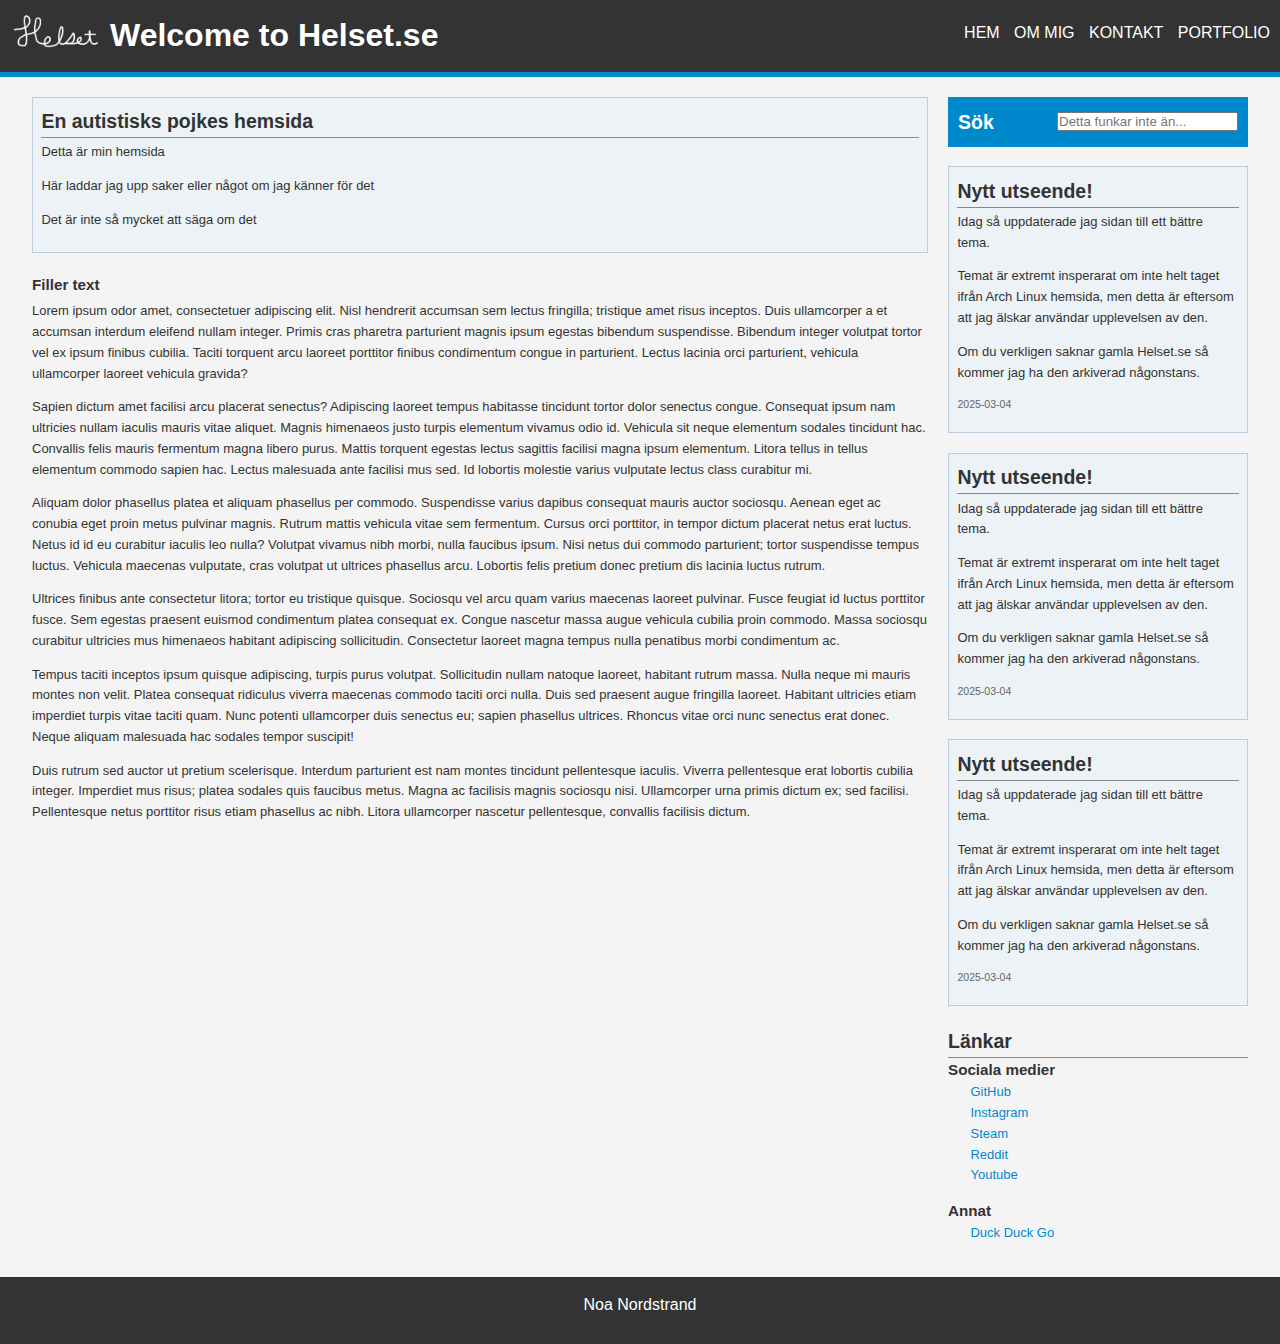
<file: index.html>
<!DOCTYPE html>
<html lang="en">
<head>
    <meta charset="UTF-8">
    <meta name="viewport" content="width=device-width, initial-scale=1.0">
    <title>Helset.se</title>
    <link rel="stylesheet" href="/styles.css">
</head>
<body>
    <header>
        <div id="header-content">
            <a href="/">
                <img src="/images/logo.png" alt="Helset.se" height="40">
            </a>
            <h1 id="welcome-text">Welcome to Helset.se</h1>
            <nav>
                <ul>
                    <li><a href="/index.html">Hem</a></li>
                    <li><a href="/about/">Om mig</a></li>
                    <li><a href="/contact/">Kontakt</a></li>
                    <li><a href="/portfolio/">Portfolio</a></li>
                </ul>
            </nav>
        </div>
    </header>
    <main>
        <div id="content">
            <div id="content-main-wrapper">
                <div id="content-main">
                    <div id="intro" class="box">
                        <h2>En autistisks pojkes hemsida</h2>
                        <p>Detta är min hemsida</p>
                        <p>Här laddar jag upp saker eller något om jag känner för det</p>
                        <p>Det är inte så mycket att säga om det</p>
                    </div>
                    <div id="filler">
                        <h3>Filler text</h3>
                        <p>
                            Lorem ipsum odor amet, consectetuer adipiscing elit. Nisl hendrerit accumsan sem lectus fringilla; tristique amet risus inceptos. Duis ullamcorper a et accumsan interdum eleifend nullam integer. Primis cras pharetra parturient magnis ipsum egestas bibendum suspendisse. Bibendum integer volutpat tortor vel ex ipsum finibus cubilia. Taciti torquent arcu laoreet porttitor finibus condimentum congue in parturient. Lectus lacinia orci parturient, vehicula ullamcorper laoreet vehicula gravida?
                        </p>
                        <p>
                            Sapien dictum amet facilisi arcu placerat senectus? Adipiscing laoreet tempus habitasse tincidunt tortor dolor senectus congue. Consequat ipsum nam ultricies nullam iaculis mauris vitae aliquet. Magnis himenaeos justo turpis elementum vivamus odio id. Vehicula sit neque elementum sodales tincidunt hac. Convallis felis mauris fermentum magna libero purus. Mattis torquent egestas lectus sagittis facilisi magna ipsum elementum. Litora tellus in tellus elementum commodo sapien hac. Lectus malesuada ante facilisi mus sed. Id lobortis molestie varius vulputate lectus class curabitur mi.
                        </p>
                        <p>
                            Aliquam dolor phasellus platea et aliquam phasellus per commodo. Suspendisse varius dapibus consequat mauris auctor sociosqu. Aenean eget ac conubia eget proin metus pulvinar magnis. Rutrum mattis vehicula vitae sem fermentum. Cursus orci porttitor, in tempor dictum placerat netus erat luctus. Netus id id eu curabitur iaculis leo nulla? Volutpat vivamus nibh morbi, nulla faucibus ipsum. Nisi netus dui commodo parturient; tortor suspendisse tempus luctus. Vehicula maecenas vulputate, cras volutpat ut ultrices phasellus arcu. Lobortis felis pretium donec pretium dis lacinia luctus rutrum.
                        </p>
                        <p>
                            Ultrices finibus ante consectetur litora; tortor eu tristique quisque. Sociosqu vel arcu quam varius maecenas laoreet pulvinar. Fusce feugiat id luctus porttitor fusce. Sem egestas praesent euismod condimentum platea consequat ex. Congue nascetur massa augue vehicula cubilia proin commodo. Massa sociosqu curabitur ultricies mus himenaeos habitant adipiscing sollicitudin. Consectetur laoreet magna tempus nulla penatibus morbi condimentum ac.
                        </p>
                        <p>
                            Tempus taciti inceptos ipsum quisque adipiscing, turpis purus volutpat. Sollicitudin nullam natoque laoreet, habitant rutrum massa. Nulla neque mi mauris montes non velit. Platea consequat ridiculus viverra maecenas commodo taciti orci nulla. Duis sed praesent augue fringilla laoreet. Habitant ultricies etiam imperdiet turpis vitae taciti quam. Nunc potenti ullamcorper duis senectus eu; sapien phasellus ultrices. Rhoncus vitae orci nunc senectus erat donec. Neque aliquam malesuada hac sodales tempor suscipit!
                        </p>
                        <p>
                            Duis rutrum sed auctor ut pretium scelerisque. Interdum parturient est nam montes tincidunt pellentesque iaculis. Viverra pellentesque erat lobortis cubilia integer. Imperdiet mus risus; platea sodales quis faucibus metus. Magna ac facilisis magnis sociosqu nisi. Ullamcorper urna primis dictum ex; sed facilisi. Pellentesque netus porttitor risus etiam phasellus ac nibh. Litora ullamcorper nascetur pellentesque, convallis facilisis dictum.
                        </p>
                    </div>
                </div>
                <div id="content-sidebar">
                    <div id="search-box">
                        <h2>Sök </h2>
                        <form>
                            <input type="text" name="search" placeholder="Detta funkar inte än...">
                        </form>
                    </div>
                    <div class="news">

                    </div>
                    <div id="links">
                        <h2>Länkar</h2>
                        <h3>Sociala medier</h3>
                        <ul>
                            <li><a href="https://github.com/Helset123">GitHub</a></li>
                            <li><a href="https://www.instagram.com/helset420/">Instagram</a></li>
                            <li><a href="https://steamcommunity.com/id/Helset">Steam</a></li>
                            <li><a href="https://www.reddit.com/user/Helset123">Reddit</a></li>
                            <li><a href="https://www.youtube.com/@helset420">Youtube</a></li>
                        </ul>
                        <h3>Annat</h3>
                        <ul>
                            <li><a href="https://www.ddg.com">Duck Duck Go</a></li>
                        </ul>
                    </div>
                </div>
            </div>
        </div>
    </main>
    <footer>
        <p>Noa Nordstrand</p>
    </footer>
    <script src="/scripts/loadNews.js"></script>
</body>
</html>
</file>
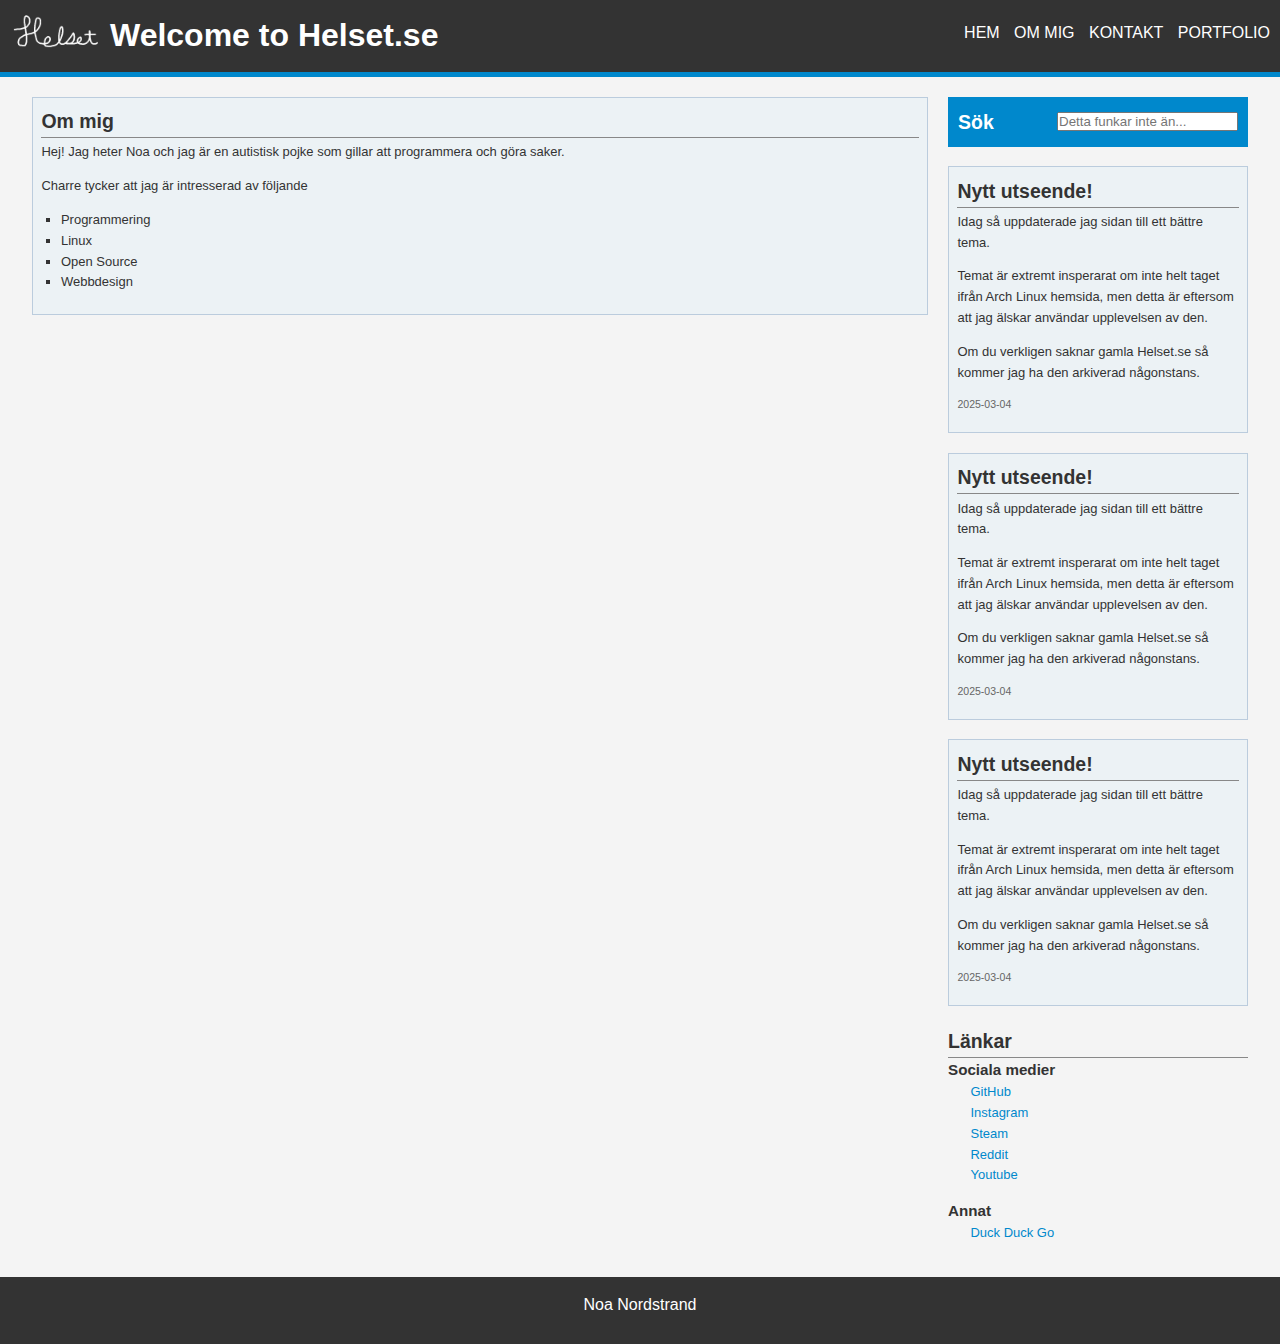
<file: about/index.html>
<!DOCTYPE html>
<html lang="en">
<head>
    <meta charset="UTF-8">
    <meta name="viewport" content="width=device-width, initial-scale=1.0">
    <title>Om mig - Helset.se</title>
    <link rel="stylesheet" href="/styles.css">
</head>
<body>
    <header>
        <div id="header-content">
            <a href="/">
                <img src="/images/logo.png" alt="Helset.se" height="40">
            </a>
            <h1 id="welcome-text">Welcome to Helset.se</h1>
            <nav>
                <ul>
                    <li><a href="/index.html">Hem</a></li>
                    <li><a href="/about/">Om mig</a></li>
                    <li><a href="/contact/">Kontakt</a></li>
                    <li><a href="/portfolio/">Portfolio</a></li>
                </ul>
            </nav>
        </div>
    </header>
    <main>
        <div id="content">
            <div id="content-main-wrapper">
                <div id="content-main">
                    <div id="intro" class="box">
                        <h2>Om mig</h2>
                        <p>Hej! Jag heter Noa och jag är en autistisk pojke som gillar att programmera och göra saker.</p>
                        <p>Charre tycker att jag är intresserad av följande</p>
                        <ul>
                            <li>Programmering</li>
                            <li>Linux</li>
                            <li>Open Source</li>
                            <li>Webbdesign</li>
                        </ul>
                    </div>
                </div>
                <div id="content-sidebar">
                    <div id="search-box">
                        <h2>Sök </h2>
                        <form>
                            <input type="text" name="search" placeholder="Detta funkar inte än...">
                        </form>
                    </div>
                    <div class="news">
                    </div>
                    <div id="links">
                        <h2>Länkar</h2>
                        <h3>Sociala medier</h3>
                        <ul>
                            <li><a href="https://github.com/Helset123">GitHub</a></li>
                            <li><a href="https://www.instagram.com/helset420/">Instagram</a></li>
                            <li><a href="https://steamcommunity.com/id/Helset">Steam</a></li>
                            <li><a href="https://www.reddit.com/user/Helset123">Reddit</a></li>
                            <li><a href="https://www.youtube.com/@helset420">Youtube</a></li>
                        </ul>
                        <h3>Annat</h3>
                        <ul>
                            <li><a href="https://www.ddg.com">Duck Duck Go</a></li>
                        </ul>
                    </div>
                </div>
            </div>
        </div>
    </main>
    <footer>
        <p>Noa Nordstrand</p>
    </footer>
    <script src="/scripts/loadNews.js"></script>
</body>
</html>
</file>
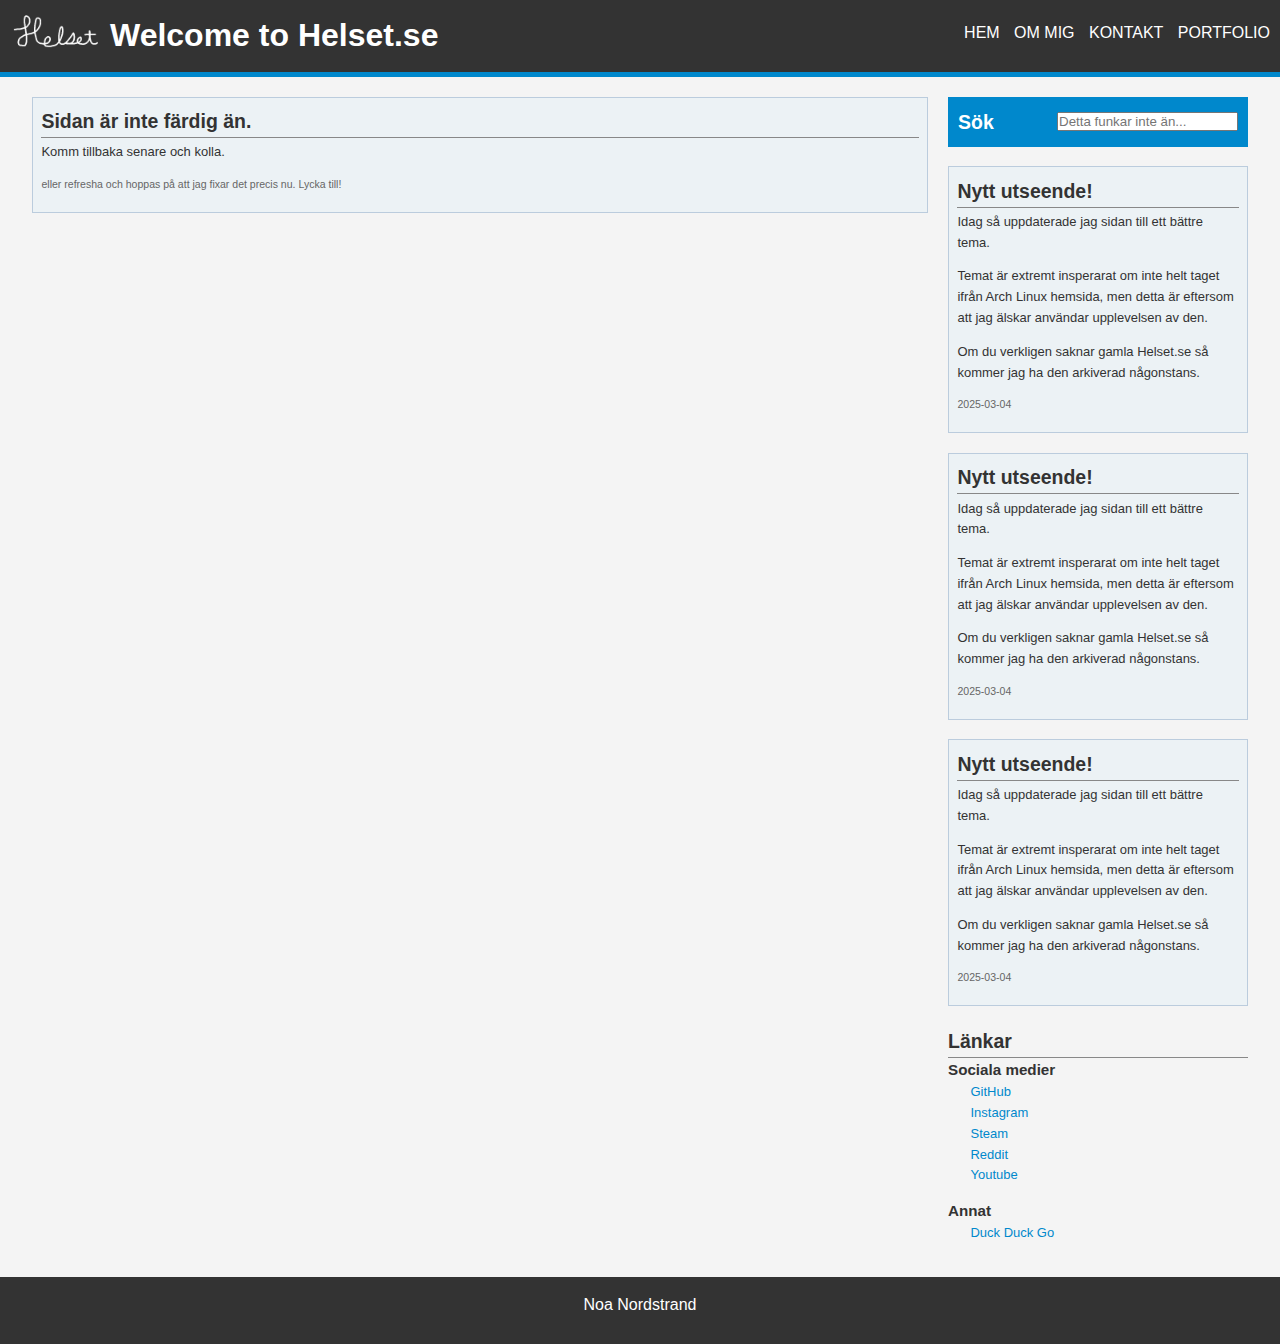
<file: contact/index.html>
<!DOCTYPE html>
<html lang="en">
<head>
    <meta charset="UTF-8">
    <meta name="viewport" content="width=device-width, initial-scale=1.0">
    <title>Sidan ej färdig | Helset.se</title>
    <link rel="stylesheet" href="/styles.css">
</head>
<body>
    <header>
        <div id="header-content">
            <a href="/">
                <img src="/images/logo.png" alt="Helset.se" height="40">
            </a>
            <h1 id="welcome-text">Welcome to Helset.se</h1>
            <nav>
                <ul>
                    <li><a href="/index.html">Hem</a></li>
                    <li><a href="/about/">Om mig</a></li>
                    <li><a href="/contact/">Kontakt</a></li>
                    <li><a href="/portfolio/">Portfolio</a></li>
                </ul>
            </nav>
        </div>
    </header>
    <main>
        <div id="content">
            <div id="content-main-wrapper">
                <div id="content-main">
                    <div id="intro" class="box">
                        <h2>Sidan är inte färdig än.</h2>
                        <p>Komm tillbaka senare och kolla.</p>
                        <p class="date">eller refresha och hoppas på att jag fixar det precis nu. Lycka till!</p>
                    </div>
                </div>
                <div id="content-sidebar">
                    <div id="search-box">
                        <h2>Sök </h2>
                        <form>
                            <input type="text" name="search" placeholder="Detta funkar inte än...">
                        </form>
                    </div>
                    <div class="news">

                    </div>
                    <div id="links">
                        <h2>Länkar</h2>
                        <h3>Sociala medier</h3>
                        <ul>
                            <li><a href="https://github.com/Helset123">GitHub</a></li>
                            <li><a href="https://www.instagram.com/helset420/">Instagram</a></li>
                            <li><a href="https://steamcommunity.com/id/Helset">Steam</a></li>
                            <li><a href="https://www.reddit.com/user/Helset123">Reddit</a></li>
                            <li><a href="https://www.youtube.com/@helset420">Youtube</a></li>
                        </ul>
                        <h3>Annat</h3>
                        <ul>
                            <li><a href="https://www.ddg.com">Duck Duck Go</a></li>
                        </ul>
                    </div>
                </div>
            </div>
        </div>
    </main>
    <footer>
        <p>Noa Nordstrand</p>
    </footer>
    <script src="/scripts/loadNews.js"></script>
</body>
</html>
</file>
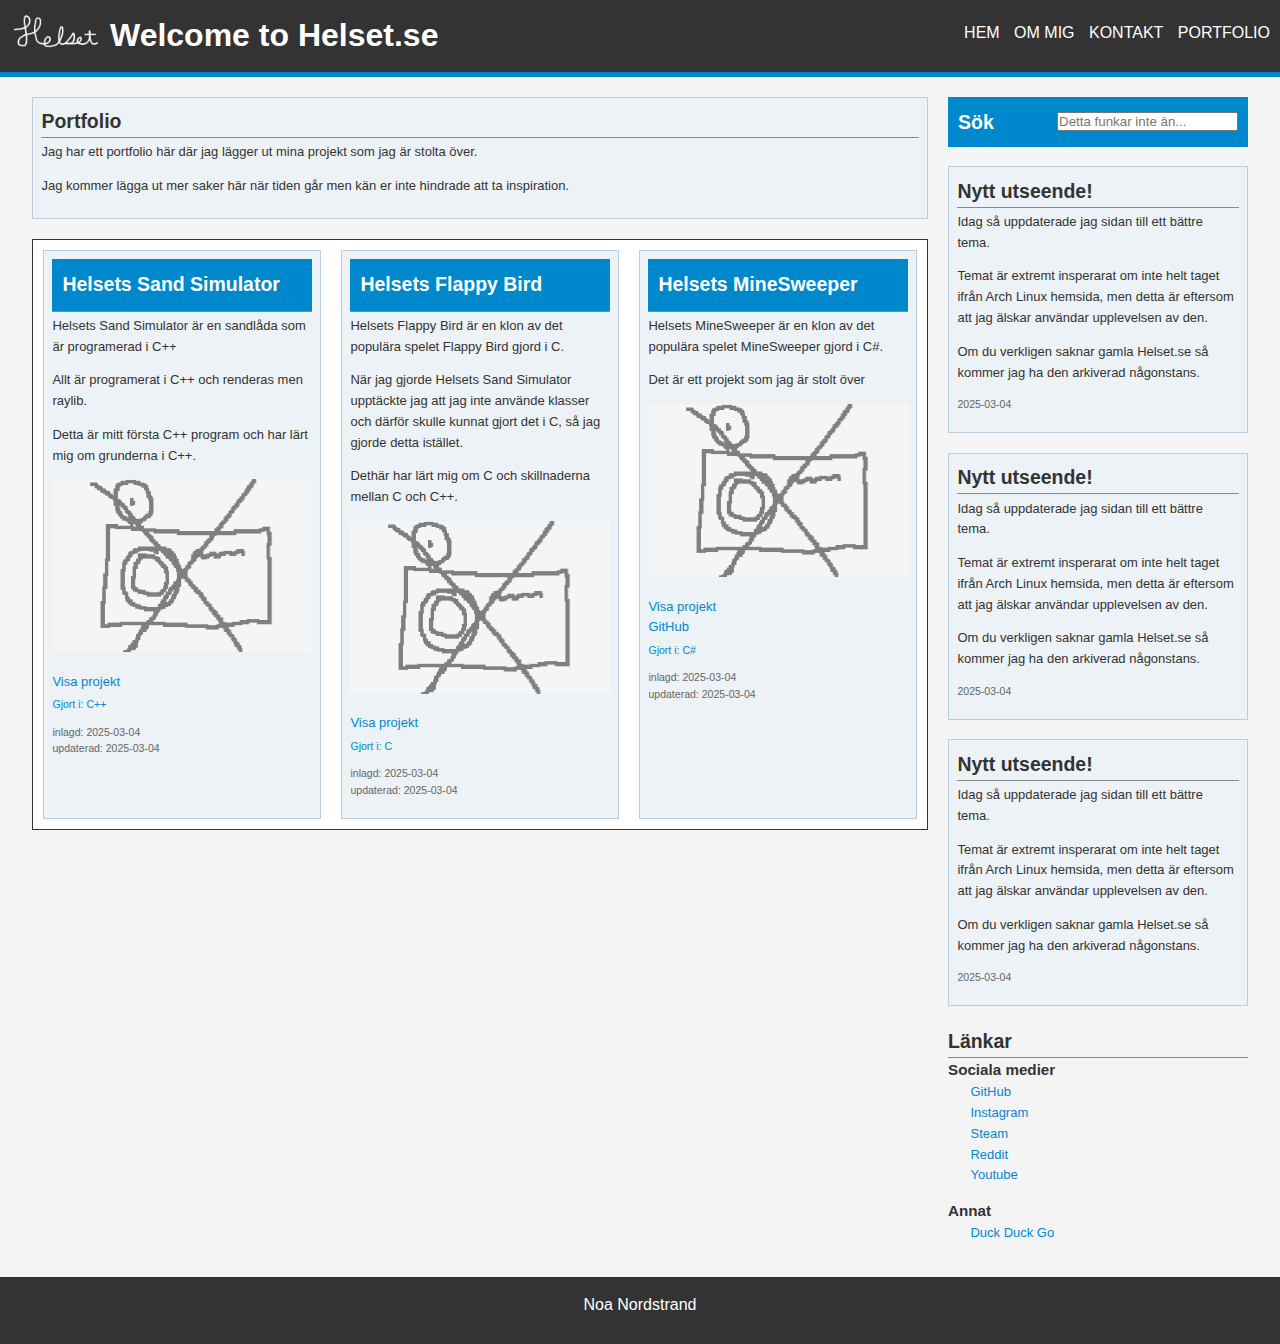
<file: portfolio/index.html>
<!DOCTYPE html>
<html lang="en">
<head>
    <meta charset="UTF-8">
    <meta name="viewport" content="width=device-width, initial-scale=1.0">
    <title>Om mig - Helset.se</title>
    <link rel="stylesheet" href="/styles.css">
    <link rel="stylesheet" href="/portfolio/portfolio.css">
</head>
<body>
    <header>
        <div id="header-content">
            <a href="/">
                <img src="/images/logo.png" alt="Helset.se" height="40">
            </a>
            <h1 id="welcome-text">Welcome to Helset.se</h1>
            <nav>
                <ul>
                    <li><a href="/index.html">Hem</a></li>
                    <li><a href="/about/">Om mig</a></li>
                    <li><a href="/contact/">Kontakt</a></li>
                    <li><a href="/portfolio/">Portfolio</a></li>
                </ul>
            </nav>
        </div>
    </header>
    <main>
        <div id="content">
            <div id="content-main-wrapper">
                <div id="content-main">
                    <div id="intro" class="box">
                        <h2>Portfolio</h2>
                        <p>Jag har ett portfolio här där jag lägger ut mina projekt som jag är stolta över.</p>
                        <p>Jag kommer lägga ut mer saker här när tiden går men kän er inte hindrade att ta inspiration.</p>
                    </div>
                    <div id="portfolio" class="portfolio-boxes">

                    </div>
                </div>
                <div id="content-sidebar">
                    <div id="search-box">
                        <h2>Sök </h2>
                        <form>
                            <input type="text" name="search" placeholder="Detta funkar inte än...">
                        </form>
                    </div>
                    <div class="news">
                    </div>
                    <div id="links">
                        <h2>Länkar</h2>
                        <h3>Sociala medier</h3>
                        <ul>
                            <li><a href="https://github.com/Helset123">GitHub</a></li>
                            <li><a href="https://www.instagram.com/helset420/">Instagram</a></li>
                            <li><a href="https://steamcommunity.com/id/Helset">Steam</a></li>
                            <li><a href="https://www.reddit.com/user/Helset123">Reddit</a></li>
                            <li><a href="https://www.youtube.com/@helset420">Youtube</a></li>
                        </ul>
                        <h3>Annat</h3>
                        <ul>
                            <li><a href="https://www.ddg.com">Duck Duck Go</a></li>
                        </ul>
                    </div>
                </div>
            </div>
        </div>
    </main>
    <footer>
        <p>Noa Nordstrand</p>
    </footer>
    <script src="/scripts/loadNews.js"></script>
    <script src="/scripts/loadProjects.js"></script>
</body>
</html>
</file>
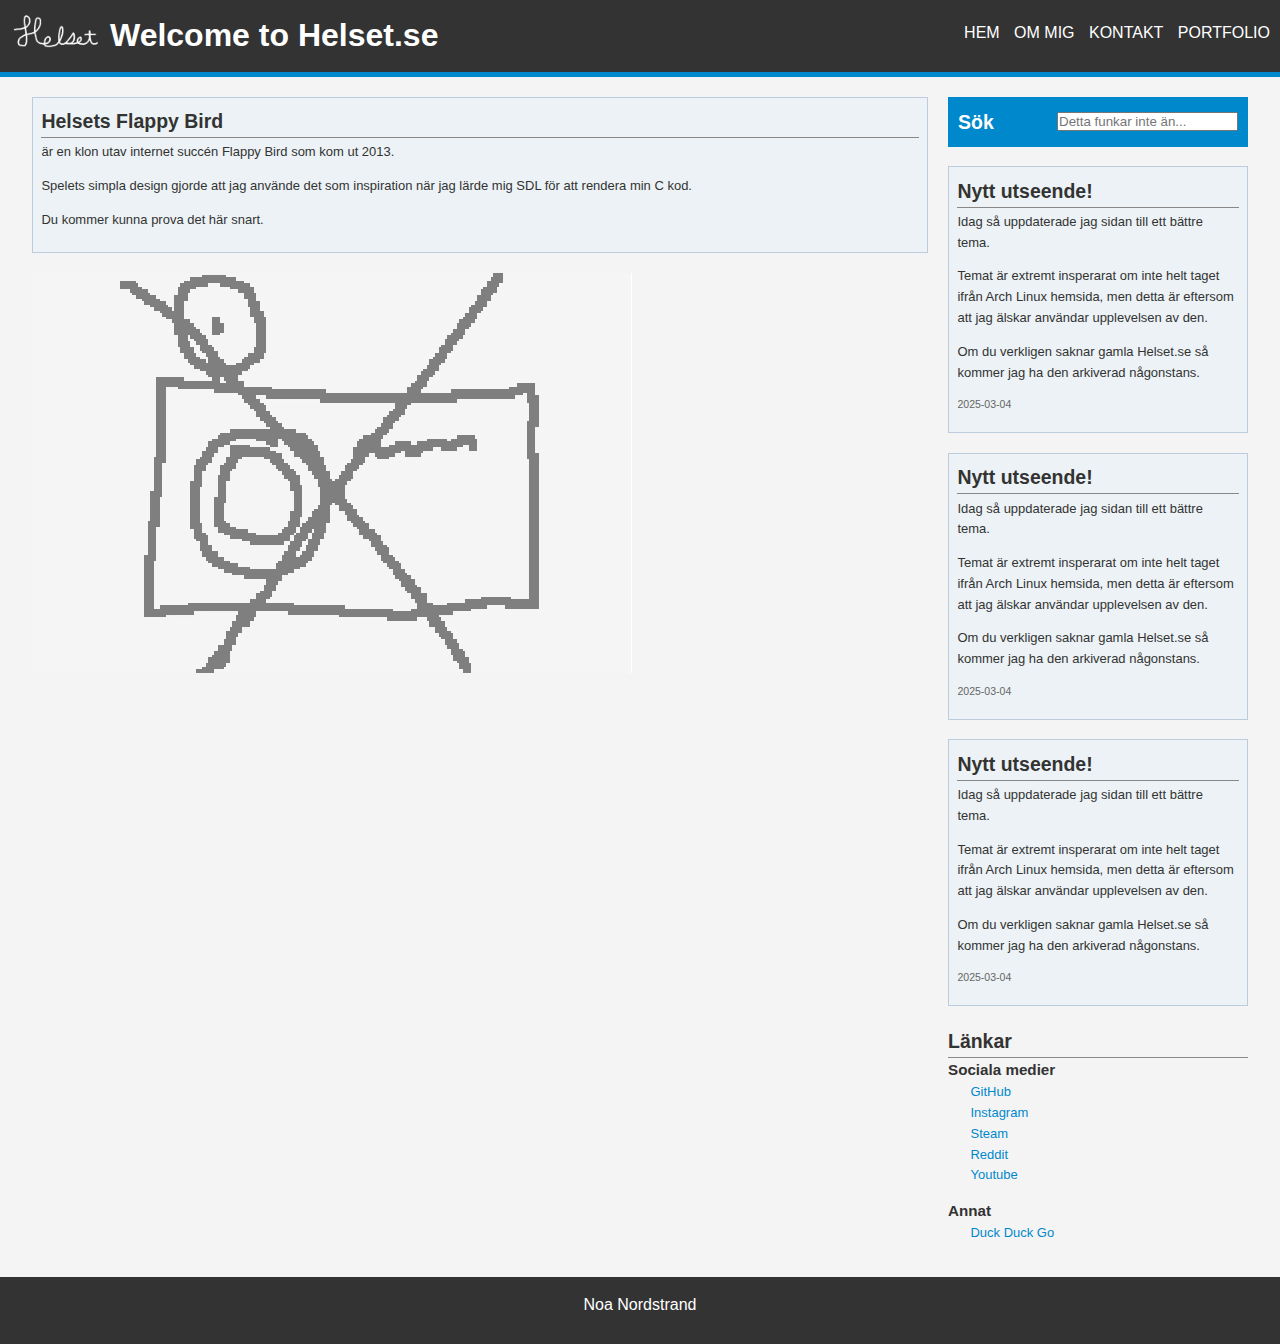
<file: projects/FlappyBird/index.html>
<!DOCTYPE html>
<html lang="en">
<head>
    <meta charset="UTF-8">
    <meta name="viewport" content="width=device-width, initial-scale=1.0">
    <title>Helset.se</title>
    <link rel="stylesheet" href="/styles.css">
</head>
<body>
    <header>
        <div id="header-content">
            <a href="/">
                <img src="/images/logo.png" alt="Helset.se" height="40">
            </a>
            <h1 id="welcome-text">Welcome to Helset.se</h1>
            <nav>
                <ul>
                    <li><a href="/index.html">Hem</a></li>
                    <li><a href="/about/">Om mig</a></li>
                    <li><a href="/contact/">Kontakt</a></li>
                    <li><a href="/portfolio/">Portfolio</a></li>
                </ul>
            </nav>
        </div>
    </header>
    <main>
        <div id="content">
            <div id="content-main-wrapper">
                <div id="content-main">
                    <div id="intro" class="box">
                        <h2>Helsets Flappy Bird</h2>
                        <p>är en klon utav internet succén Flappy Bird som kom ut 2013.</p>
                        <p>Spelets simpla design gjorde att jag använde det som inspiration när jag lärde mig SDL för att rendera min C kod.</p>
                        <p>Du kommer kunna prova det här snart.</p>
                    </div>
                    <div>
                        <img src="/images/placeholder.webp" alt="image of flappy bird">
                    </div>
                </div>
                <div id="content-sidebar">
                    <div id="search-box">
                        <h2>Sök </h2>
                        <form>
                            <input type="text" name="search" placeholder="Detta funkar inte än...">
                        </form>
                    </div>
                    <div class="news">

                    </div>
                    <div id="links">
                        <h2>Länkar</h2>
                        <h3>Sociala medier</h3>
                        <ul>
                            <li><a href="https://github.com/Helset123">GitHub</a></li>
                            <li><a href="https://www.instagram.com/helset420/">Instagram</a></li>
                            <li><a href="https://steamcommunity.com/id/Helset">Steam</a></li>
                            <li><a href="https://www.reddit.com/user/Helset123">Reddit</a></li>
                            <li><a href="https://www.youtube.com/@helset420">Youtube</a></li>
                        </ul>
                        <h3>Annat</h3>
                        <ul>
                            <li><a href="https://www.ddg.com">Duck Duck Go</a></li>
                        </ul>
                    </div>
                </div>
            </div>
        </div>
    </main>
    <footer>
        <p>Noa Nordstrand</p>
    </footer>
    <script src="/scripts/loadNews.js"></script>
</body>
</html>
</file>
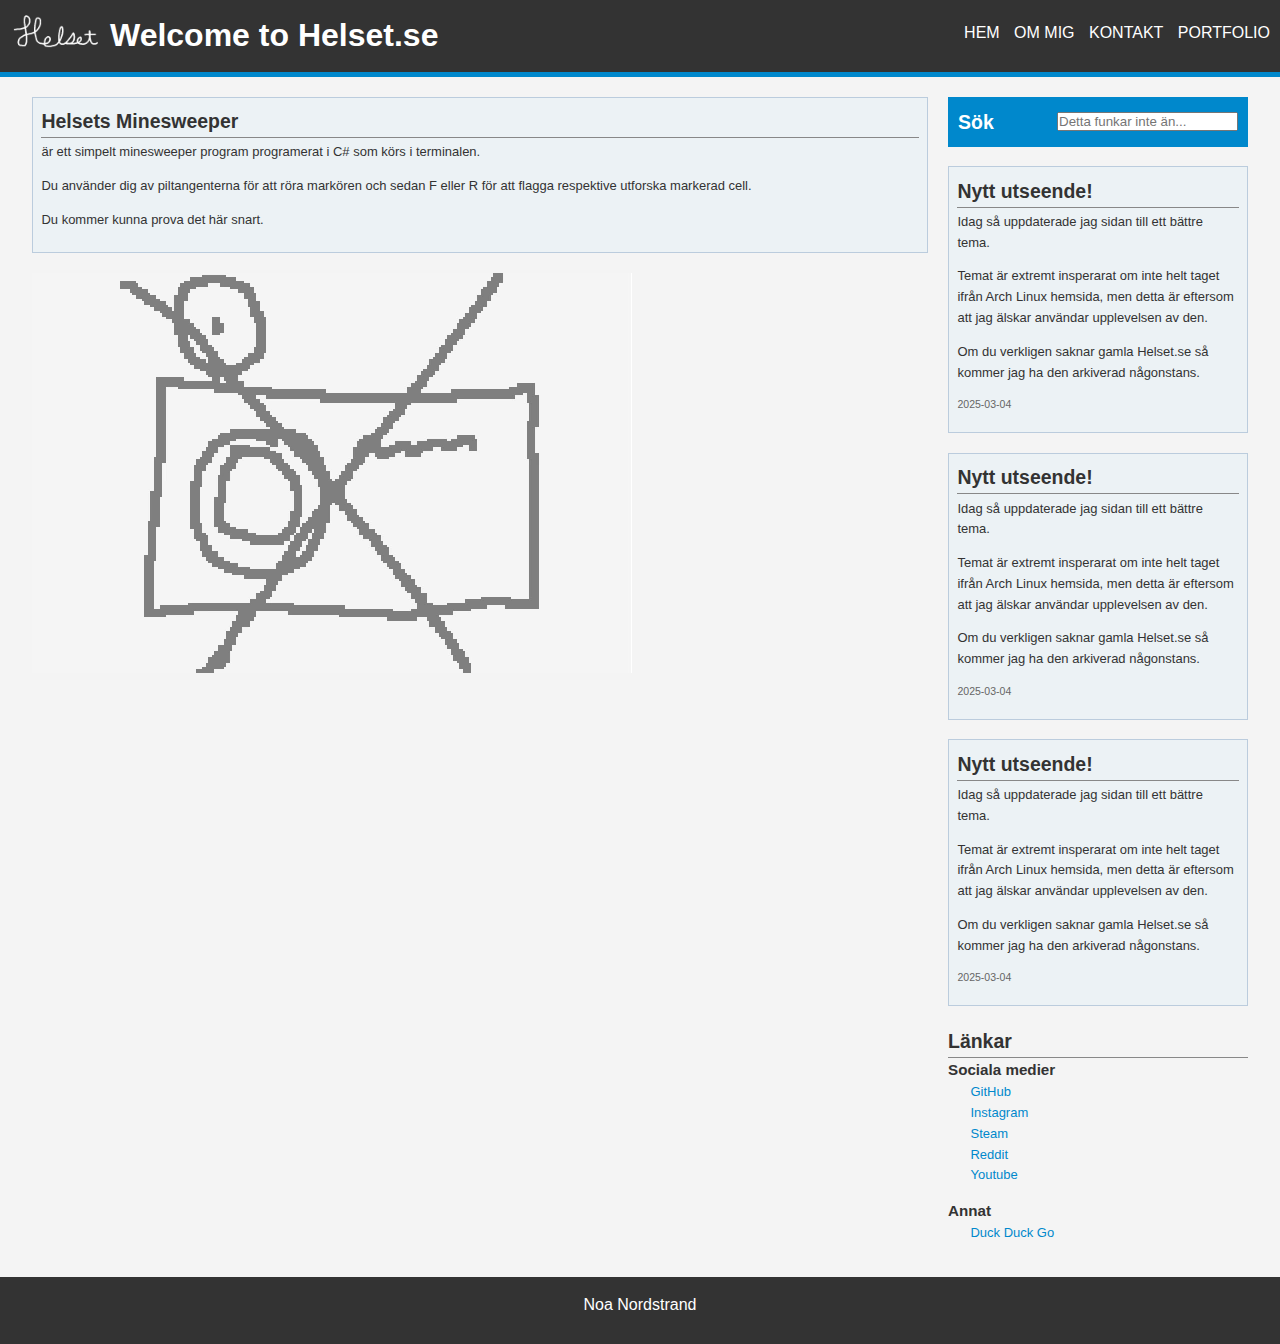
<file: projects/Minesweeper/index.html>
<!DOCTYPE html>
<html lang="en">
<head>
    <meta charset="UTF-8">
    <meta name="viewport" content="width=device-width, initial-scale=1.0">
    <title>Helset.se</title>
    <link rel="stylesheet" href="/styles.css">
</head>
<body>
    <header>
        <div id="header-content">
            <a href="/">
                <img src="/images/logo.png" alt="Helset.se" height="40">
            </a>
            <h1 id="welcome-text">Welcome to Helset.se</h1>
            <nav>
                <ul>
                    <li><a href="/index.html">Hem</a></li>
                    <li><a href="/about/">Om mig</a></li>
                    <li><a href="/contact/">Kontakt</a></li>
                    <li><a href="/portfolio/">Portfolio</a></li>
                </ul>
            </nav>
        </div>
    </header>
    <main>
        <div id="content">
            <div id="content-main-wrapper">
                <div id="content-main">
                    <div id="intro" class="box">
                        <h2>Helsets Minesweeper</h2>
                        <p>är ett simpelt minesweeper program programerat i C# som körs i terminalen.</p>
                        <p>Du använder dig av piltangenterna för att röra markören och sedan F eller R för att flagga respektive utforska markerad cell.</p>
                        <p>Du kommer kunna prova det här snart.</p>
                    </div>
                    <div>
                        <img src="/images/placeholder.webp" alt="image of minesweeper">
                    </div>
                </div>
                <div id="content-sidebar">
                    <div id="search-box">
                        <h2>Sök </h2>
                        <form>
                            <input type="text" name="search" placeholder="Detta funkar inte än...">
                        </form>
                    </div>
                    <div class="news">

                    </div>
                    <div id="links">
                        <h2>Länkar</h2>
                        <h3>Sociala medier</h3>
                        <ul>
                            <li><a href="https://github.com/Helset123">GitHub</a></li>
                            <li><a href="https://www.instagram.com/helset420/">Instagram</a></li>
                            <li><a href="https://steamcommunity.com/id/Helset">Steam</a></li>
                            <li><a href="https://www.reddit.com/user/Helset123">Reddit</a></li>
                            <li><a href="https://www.youtube.com/@helset420">Youtube</a></li>
                        </ul>
                        <h3>Annat</h3>
                        <ul>
                            <li><a href="https://www.ddg.com">Duck Duck Go</a></li>
                        </ul>
                    </div>
                </div>
            </div>
        </div>
    </main>
    <footer>
        <p>Noa Nordstrand</p>
    </footer>
    <script src="/scripts/loadNews.js"></script>
</body>
</html>
</file>
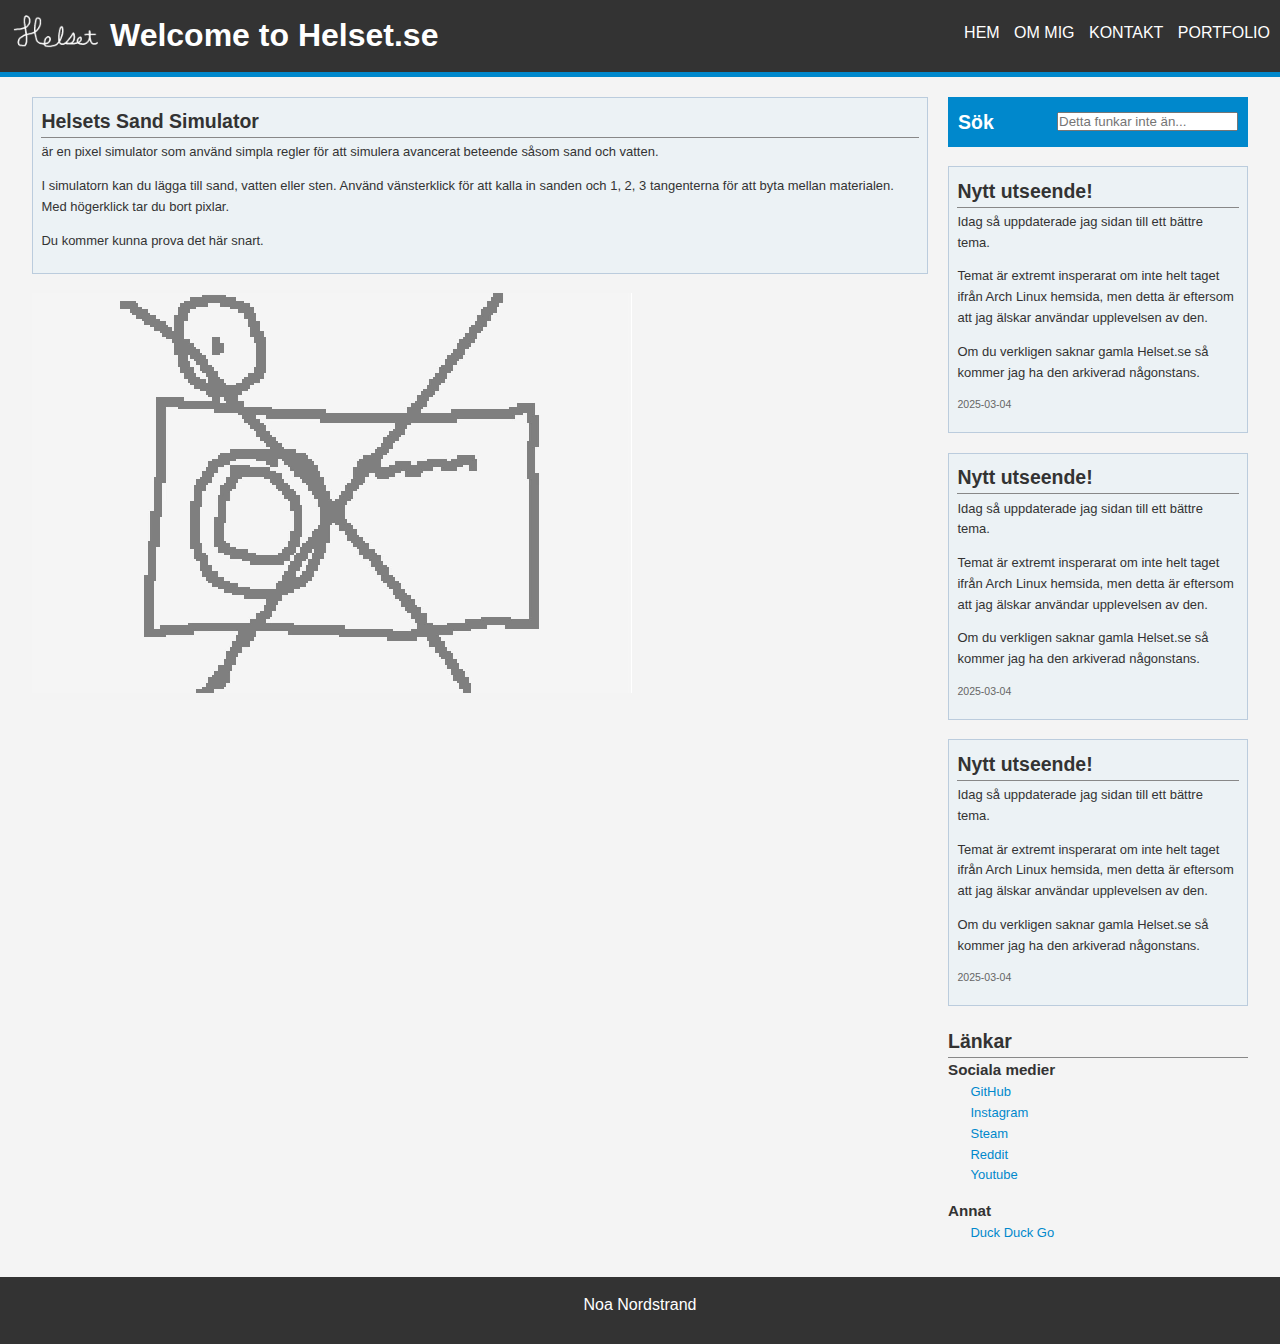
<file: projects/SandSimulator/index.html>
<!DOCTYPE html>
<html lang="en">
<head>
    <meta charset="UTF-8">
    <meta name="viewport" content="width=device-width, initial-scale=1.0">
    <title>Helset.se</title>
    <link rel="stylesheet" href="/styles.css">
</head>
<body>
    <header>
        <div id="header-content">
            <a href="/">
                <img src="/images/logo.png" alt="Helset.se" height="40">
            </a>
            <h1 id="welcome-text">Welcome to Helset.se</h1>
            <nav>
                <ul>
                    <li><a href="/index.html">Hem</a></li>
                    <li><a href="/about/">Om mig</a></li>
                    <li><a href="/contact/">Kontakt</a></li>
                    <li><a href="/portfolio/">Portfolio</a></li>
                </ul>
            </nav>
        </div>
    </header>
    <main>
        <div id="content">
            <div id="content-main-wrapper">
                <div id="content-main">
                    <div id="intro" class="box">
                        <h2>Helsets Sand Simulator</h2>
                        <p>är en pixel simulator som använd simpla regler för att simulera avancerat beteende såsom sand och vatten.</p>
                        <p>I simulatorn kan du lägga till sand, vatten eller sten. Använd vänsterklick för att kalla in sanden och 1, 2, 3 tangenterna för att byta mellan materialen. Med högerklick tar du bort pixlar.</p>
                        <p>Du kommer kunna prova det här snart.</p>
                    </div>
                    <div>
                        <img src="/images/placeholder.webp" alt="image of sandsim">
                    </div>
                </div>
                <div id="content-sidebar">
                    <div id="search-box">
                        <h2>Sök </h2>
                        <form>
                            <input type="text" name="search" placeholder="Detta funkar inte än...">
                        </form>
                    </div>
                    <div class="news">

                    </div>
                    <div id="links">
                        <h2>Länkar</h2>
                        <h3>Sociala medier</h3>
                        <ul>
                            <li><a href="https://github.com/Helset123">GitHub</a></li>
                            <li><a href="https://www.instagram.com/helset420/">Instagram</a></li>
                            <li><a href="https://steamcommunity.com/id/Helset">Steam</a></li>
                            <li><a href="https://www.reddit.com/user/Helset123">Reddit</a></li>
                            <li><a href="https://www.youtube.com/@helset420">Youtube</a></li>
                        </ul>
                        <h3>Annat</h3>
                        <ul>
                            <li><a href="https://www.ddg.com">Duck Duck Go</a></li>
                        </ul>
                    </div>
                </div>
            </div>
        </div>
    </main>
    <footer>
        <p>Noa Nordstrand</p>
    </footer>
    <script src="/scripts/loadNews.js"></script>
</body>
</html>
</file>
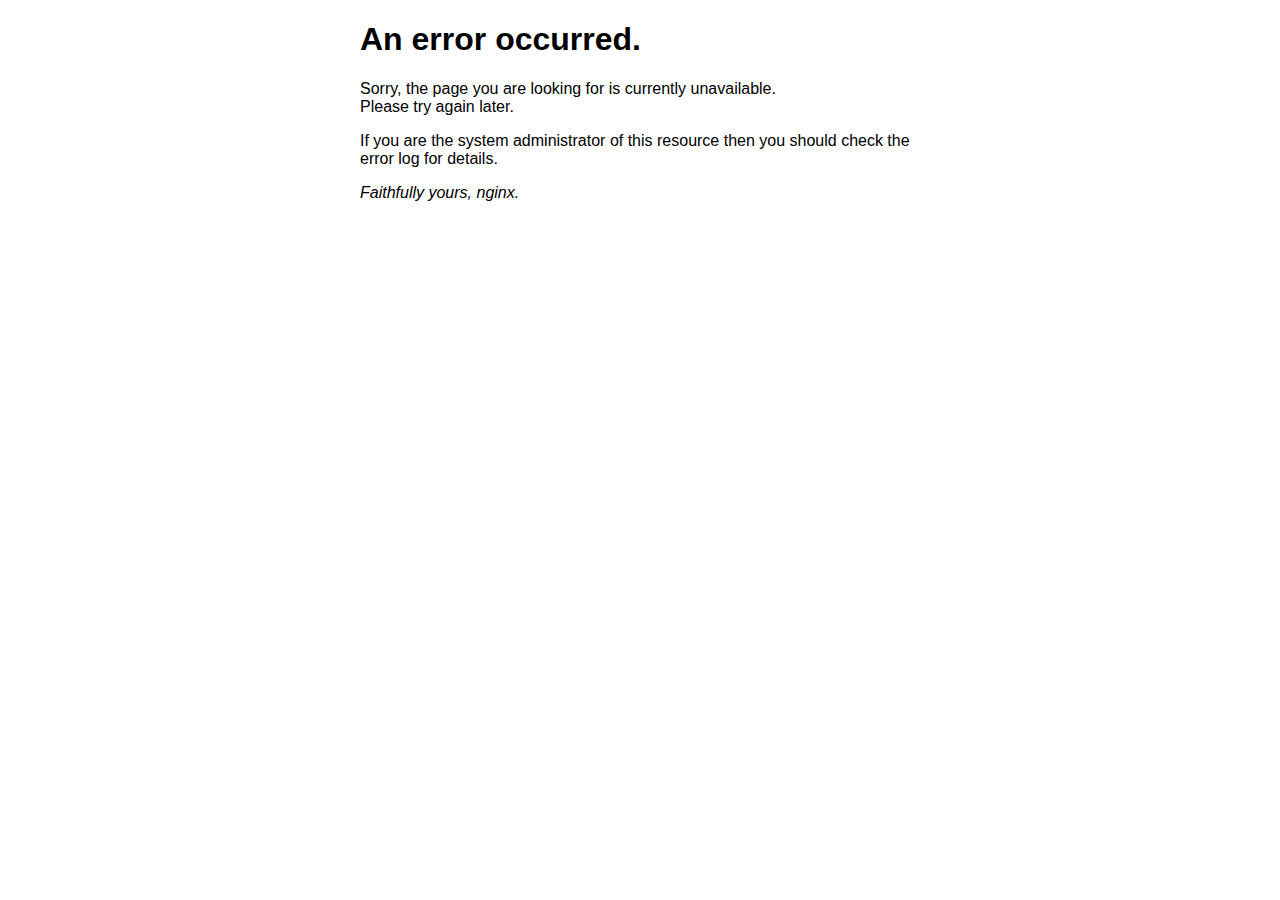
<file: 50x.html>
<!DOCTYPE html>
<html>
<head>
<title>Error</title>
<style>
html { color-scheme: light dark; }
body { width: 35em; margin: 0 auto;
font-family: Tahoma, Verdana, Arial, sans-serif; }
</style>
</head>
<body>
<h1>An error occurred.</h1>
<p>Sorry, the page you are looking for is currently unavailable.<br/>
Please try again later.</p>
<p>If you are the system administrator of this resource then you should check
the error log for details.</p>
<p><em>Faithfully yours, nginx.</em></p>
</body>
</html>
</file>
<file: portfolio/portfolio.css>
#portfolio {
    display: grid;
    grid-template-columns: repeat(auto-fill, minmax(250px, 1fr));
    grid-gap: 20px;
    padding: 10px;
    background-color: #fff;
    border: 1px solid #333;
}

#portfolio .box {
    flex: 1;
    margin: 0;
    min-width: 250px;
    min-height: 180px;
}

#portfolio a {
    text-decoration: none;
    color: #08c;
}

#portfolio a:hover {
    text-decoration: underline;
}

#portfolio img {
    width: 100%;
    height: auto;
    
}

#portfolio h2 {
    margin: 0;
    padding: 10px;
    background: #08c;
    color: #fff;
}

#portfolio .proglang {
        font-size: .812em;
        color: #08c;
}
</file>
<file: styles.css>
/* Reset some default browser styles */
* {
    margin: 0;
    padding: 0;
    box-sizing: border-box;
}

/* Set default font and background color */
body {
    font-family: sans-serif, Arial;
    background-color: #f4f4f4;
    color: #333;
    line-height: 1.6;
    min-width: 650px;
    text-align: center;
}

/* Container class for centering content */
.container {
    width: 80%;
    margin: auto;
    overflow: hidden;
}

/* Header styles */
header {
    background: #333;
    color: #fff;
    min-height: 60px;
    border-bottom: #08c 5px solid;
    padding: 10px 10px 10px 10px;
}

header a {
    color: #fff;
    text-decoration: none;
    text-transform: uppercase;
    font-size: 16px;
}

header ul {
    padding: 0;
    list-style: none;
}

header li {
    display: inline;
    margin-left: 10px;
}

header #branding {
    float: left;
}

header nav {
    float: right;
    margin-top: 10px;
}

h2 {
    border-bottom: 1px solid #888;
}

p {
    margin: .33em 0 1em;
}

ul {
    list-style:square;
    margin: 0 0 1em 1.5em;
}

.date {
    font-size: .812em;
    color: #666;
}

/* Clearfix for floats */
.clearfix::after {
    content: "";
    display: table;
    clear: both;
}

#header-content {
    display: flex;
    justify-content: center;
    align-items: center;
    vertical-align: middle;
}

#header-content nav {
    margin-left: auto;
}

li a:hover {
    text-decoration: underline;
}

/* Main content styles */
#content {
    width:95%;
    margin:0 auto;
    text-align: left;
    font-size: .812em;
    display: flex;
}

#content-main-wrapper {
    margin-top: 20px;
    display: flex;
    flex-direction: row;
    width: 100%;
}

#content-main {
    flex: 1;
    margin-right: 20px;
}

#content-sidebar {
    width: 300px;
    flex-shrink: 0;
}

#search-box {
    height: 50px;
    background: #08c;
    padding: 10px;
    color: #fff;
    display: flex;
    justify-content: space-between;
    width: 100%;
    margin-bottom: 1.5em;
}
#search-box form {
    display: flex;
    align-items: center;
}

#search-box h2 {
    border-bottom: none !important; 
}

#links ul {
    list-style: none;
    padding: 0 0 0 3px;
}

#links a {
    text-decoration: none;
    color: #08c;
}

#links a:hover {
    text-decoration: underline;
}

div.box {
    margin-bottom: 1.5em;
    padding: .65em;
    background: #ecf2f5;
    border: 1px solid #bcd;
}

/* Footer styles */
footer {
    background: #333;
    color: #fff;
    text-align: center;
    padding: 10px;
    margin-top: 20px;
}
</file>
